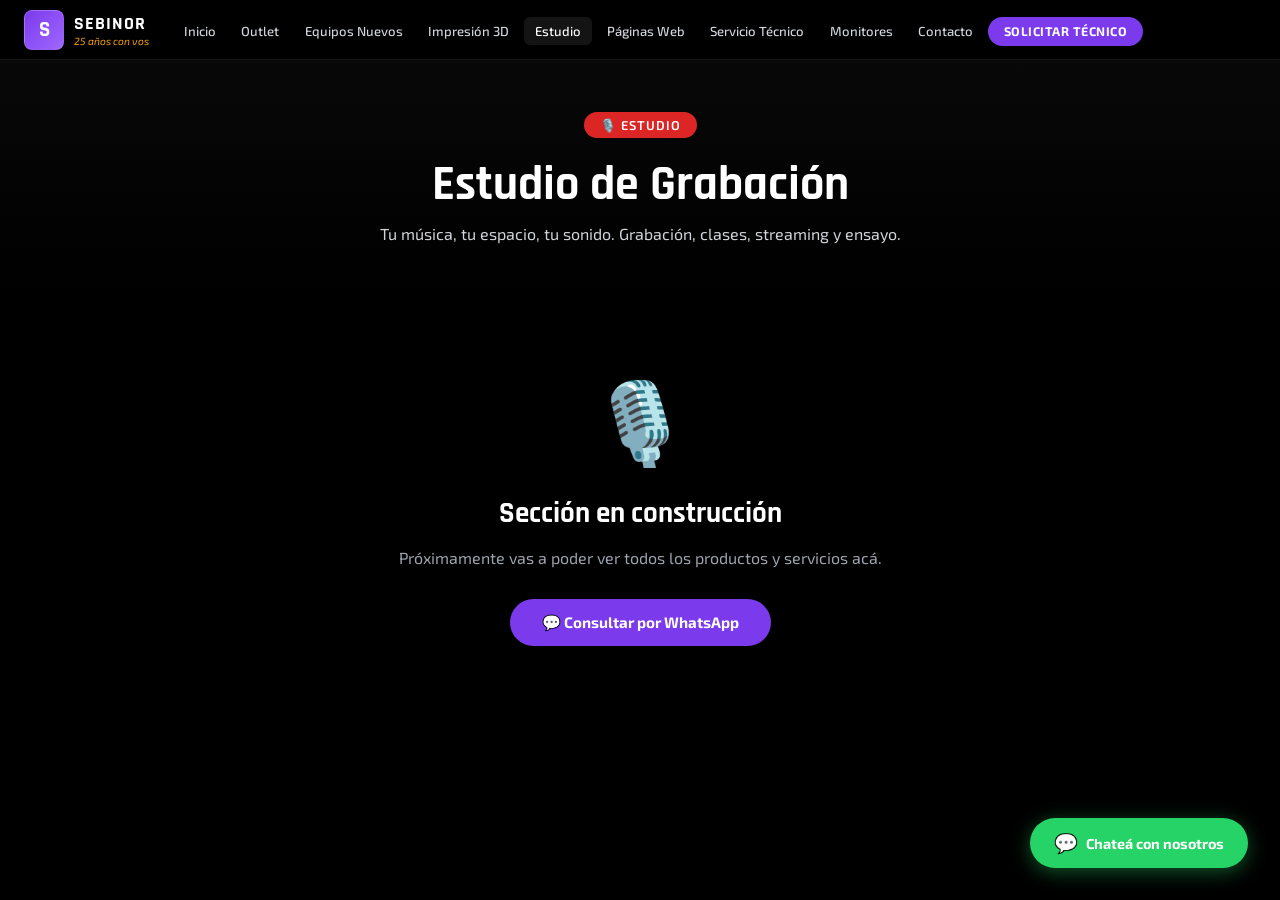
<file: pages/estudio.html>
<!DOCTYPE html>
<html lang="es">
<head>
<meta charset="UTF-8">
<meta name="viewport" content="width=device-width, initial-scale=1.0">
<title>Estudio de Grabación - SEBINOR</title>
<link href="https://fonts.googleapis.com/css2?family=Rajdhani:wght@400;500;600;700&family=Exo+2:wght@300;400;500;600;700&display=swap" rel="stylesheet">
<link rel="stylesheet" href="../css/style.css">
</head>
<body>
<nav class="navbar" id="navbar">
  <div class="nav-container">
    <div class="nav-logo">
      <a href="../index.html" style="display:flex;align-items:center;gap:0.6rem;">
        <div class="logo-icon">S</div>
        <div class="logo-text"><span class="logo-name">SEBINOR</span><span class="logo-slogan">25 años con vos</span></div>
      </a>
    </div>
    <button class="nav-toggle" id="navToggle">☰</button>
    <ul class="nav-menu" id="navMenu">
      <li><a href="../index.html" class="nav-link">Inicio</a></li>
      <li><a href="outlet.html" class="nav-link">Outlet</a></li>
      <li><a href="equipos.html" class="nav-link">Equipos Nuevos</a></li>
      <li><a href="impresion3d.html" class="nav-link">Impresión 3D</a></li>
      <li><a href="estudio.html" class="nav-link">Estudio</a></li>
      <li><a href="paginasweb.html" class="nav-link">Páginas Web</a></li>
      <li><a href="servicio.html" class="nav-link">Servicio Técnico</a></li>
      <li><a href="monitores.html" class="nav-link">Monitores</a></li>
      <li><a href="../index.html#contacto" class="nav-link">Contacto</a></li>
      <li><a href="https://wa.me/5491526106011" class="btn-solicitar" target="_blank">SOLICITAR TÉCNICO</a></li>
    </ul>
  </div>
</nav>
<div class="page-hero">
  <div class="page-badge" style="background:#dc2626;">🎙️ ESTUDIO</div>
  <h1 class="page-title">Estudio de Grabación</h1>
  <p class="page-sub">Tu música, tu espacio, tu sonido. Grabación, clases, streaming y ensayo.</p>
</div>
<div style="text-align:center;padding:5rem 1.5rem;">
  <div style="font-size:5rem;margin-bottom:1.5rem;">🎙️</div>
  <h2 style="font-family:'Rajdhani',sans-serif;font-size:1.8rem;margin-bottom:1rem;">Sección en construcción</h2>
  <p style="color:#9ca3af;margin-bottom:2rem;">Próximamente vas a poder ver todos los productos y servicios acá.</p>
  <a href="https://wa.me/5491526106011?text=Consulta%20por%20Estudio de Grabación" class="btn-cta" style="display:inline-flex;align-items:center;gap:0.5rem;background:#7c3aed;color:#fff;padding:0.9rem 2rem;border-radius:30px;font-weight:700;" target="_blank">💬 Consultar por WhatsApp</a>
</div>
<a href="https://wa.me/5491526106011" class="whatsapp-float" target="_blank"><span class="wa-icon">💬</span> Chateá con nosotros</a>
<script src="../js/main.js"></script>
</body>
</html>
</file>
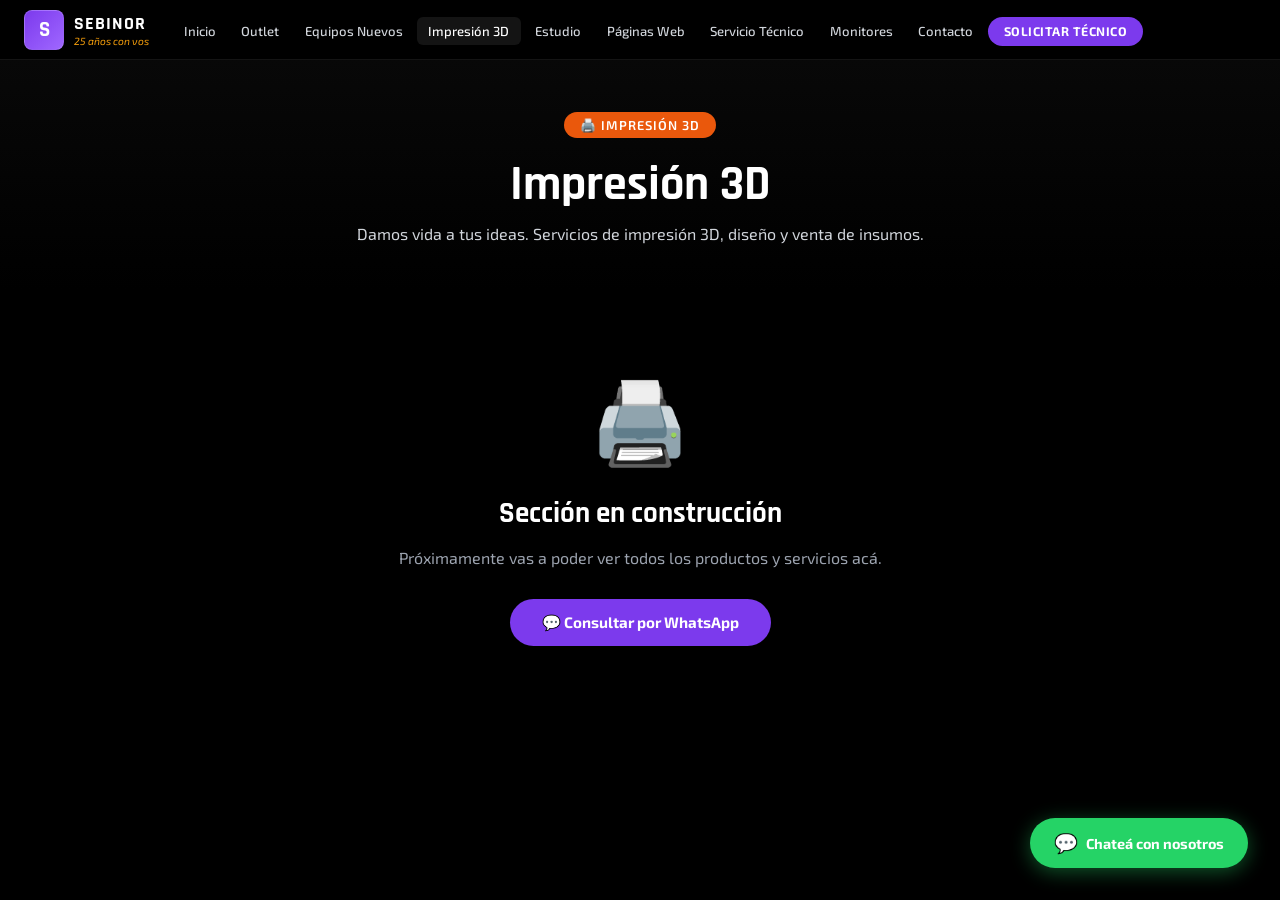
<file: pages/impresion3d.html>
<!DOCTYPE html>
<html lang="es">
<head>
<meta charset="UTF-8">
<meta name="viewport" content="width=device-width, initial-scale=1.0">
<title>Impresión 3D - SEBINOR</title>
<link href="https://fonts.googleapis.com/css2?family=Rajdhani:wght@400;500;600;700&family=Exo+2:wght@300;400;500;600;700&display=swap" rel="stylesheet">
<link rel="stylesheet" href="../css/style.css">
</head>
<body>
<nav class="navbar" id="navbar">
  <div class="nav-container">
    <div class="nav-logo">
      <a href="../index.html" style="display:flex;align-items:center;gap:0.6rem;">
        <div class="logo-icon">S</div>
        <div class="logo-text"><span class="logo-name">SEBINOR</span><span class="logo-slogan">25 años con vos</span></div>
      </a>
    </div>
    <button class="nav-toggle" id="navToggle">☰</button>
    <ul class="nav-menu" id="navMenu">
      <li><a href="../index.html" class="nav-link">Inicio</a></li>
      <li><a href="outlet.html" class="nav-link">Outlet</a></li>
      <li><a href="equipos.html" class="nav-link">Equipos Nuevos</a></li>
      <li><a href="impresion3d.html" class="nav-link">Impresión 3D</a></li>
      <li><a href="estudio.html" class="nav-link">Estudio</a></li>
      <li><a href="paginasweb.html" class="nav-link">Páginas Web</a></li>
      <li><a href="servicio.html" class="nav-link">Servicio Técnico</a></li>
      <li><a href="monitores.html" class="nav-link">Monitores</a></li>
      <li><a href="../index.html#contacto" class="nav-link">Contacto</a></li>
      <li><a href="https://wa.me/5491526106011" class="btn-solicitar" target="_blank">SOLICITAR TÉCNICO</a></li>
    </ul>
  </div>
</nav>
<div class="page-hero">
  <div class="page-badge" style="background:#ea580c;">🖨️ IMPRESIÓN 3D</div>
  <h1 class="page-title">Impresión 3D</h1>
  <p class="page-sub">Damos vida a tus ideas. Servicios de impresión 3D, diseño y venta de insumos.</p>
</div>
<div style="text-align:center;padding:5rem 1.5rem;">
  <div style="font-size:5rem;margin-bottom:1.5rem;">🖨️</div>
  <h2 style="font-family:'Rajdhani',sans-serif;font-size:1.8rem;margin-bottom:1rem;">Sección en construcción</h2>
  <p style="color:#9ca3af;margin-bottom:2rem;">Próximamente vas a poder ver todos los productos y servicios acá.</p>
  <a href="https://wa.me/5491526106011?text=Consulta%20por%20Impresión 3D" class="btn-cta" style="display:inline-flex;align-items:center;gap:0.5rem;background:#7c3aed;color:#fff;padding:0.9rem 2rem;border-radius:30px;font-weight:700;" target="_blank">💬 Consultar por WhatsApp</a>
</div>
<a href="https://wa.me/5491526106011" class="whatsapp-float" target="_blank"><span class="wa-icon">💬</span> Chateá con nosotros</a>
<script src="../js/main.js"></script>
</body>
</html>
</file>
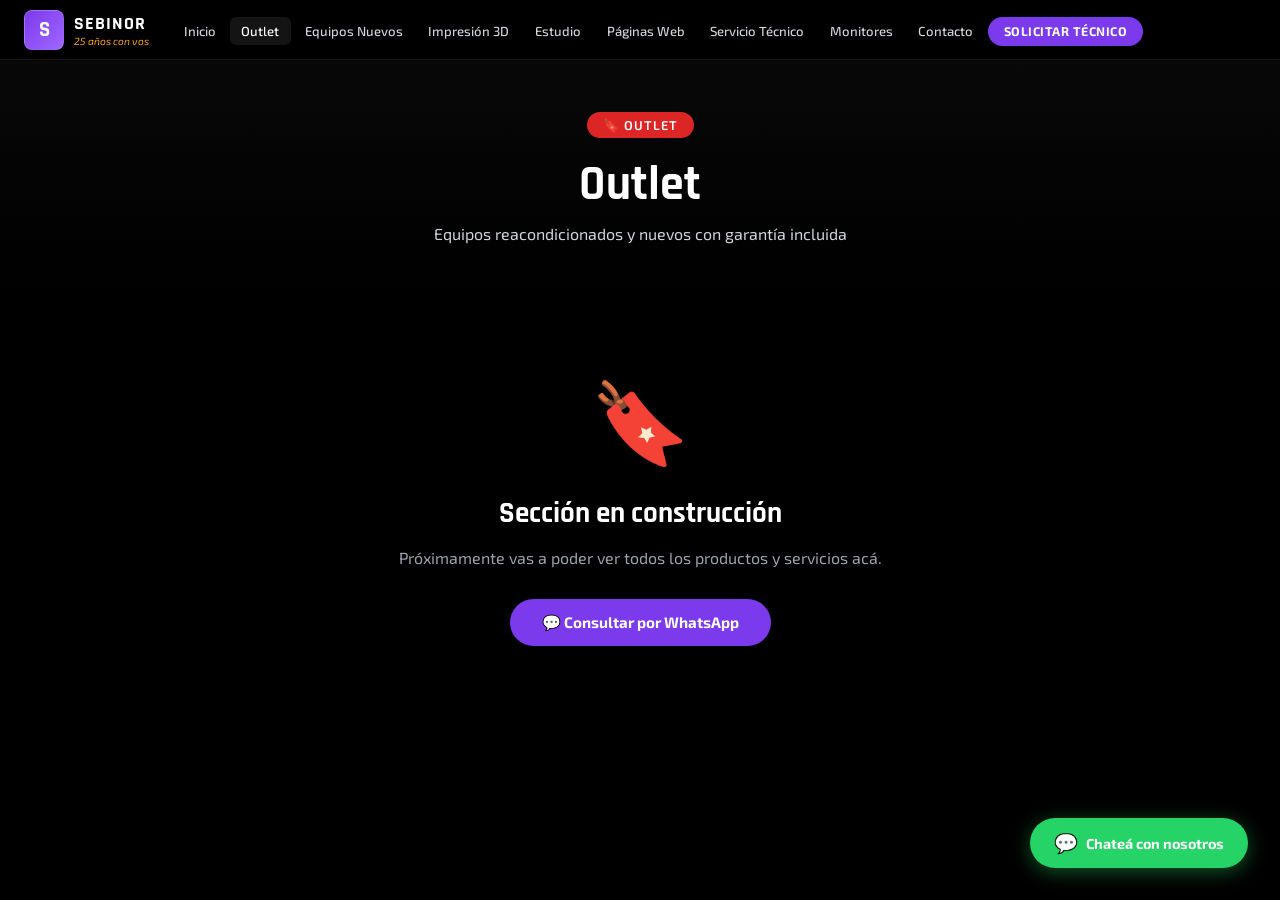
<file: pages/outlet.html>
<!DOCTYPE html>
<html lang="es">
<head>
<meta charset="UTF-8">
<meta name="viewport" content="width=device-width, initial-scale=1.0">
<title>Outlet - SEBINOR</title>
<link href="https://fonts.googleapis.com/css2?family=Rajdhani:wght@400;500;600;700&family=Exo+2:wght@300;400;500;600;700&display=swap" rel="stylesheet">
<link rel="stylesheet" href="../css/style.css">
</head>
<body>
<nav class="navbar" id="navbar">
  <div class="nav-container">
    <div class="nav-logo">
      <a href="../index.html" style="display:flex;align-items:center;gap:0.6rem;">
        <div class="logo-icon">S</div>
        <div class="logo-text"><span class="logo-name">SEBINOR</span><span class="logo-slogan">25 años con vos</span></div>
      </a>
    </div>
    <button class="nav-toggle" id="navToggle">☰</button>
    <ul class="nav-menu" id="navMenu">
      <li><a href="../index.html" class="nav-link">Inicio</a></li>
      <li><a href="outlet.html" class="nav-link">Outlet</a></li>
      <li><a href="equipos.html" class="nav-link">Equipos Nuevos</a></li>
      <li><a href="impresion3d.html" class="nav-link">Impresión 3D</a></li>
      <li><a href="estudio.html" class="nav-link">Estudio</a></li>
      <li><a href="paginasweb.html" class="nav-link">Páginas Web</a></li>
      <li><a href="servicio.html" class="nav-link">Servicio Técnico</a></li>
      <li><a href="monitores.html" class="nav-link">Monitores</a></li>
      <li><a href="../index.html#contacto" class="nav-link">Contacto</a></li>
      <li><a href="https://wa.me/5491526106011" class="btn-solicitar" target="_blank">SOLICITAR TÉCNICO</a></li>
    </ul>
  </div>
</nav>
<div class="page-hero">
  <div class="page-badge" style="background:#dc2626;">🔖 OUTLET</div>
  <h1 class="page-title">Outlet</h1>
  <p class="page-sub">Equipos reacondicionados y nuevos con garantía incluida</p>
</div>
<div style="text-align:center;padding:5rem 1.5rem;">
  <div style="font-size:5rem;margin-bottom:1.5rem;">🔖</div>
  <h2 style="font-family:'Rajdhani',sans-serif;font-size:1.8rem;margin-bottom:1rem;">Sección en construcción</h2>
  <p style="color:#9ca3af;margin-bottom:2rem;">Próximamente vas a poder ver todos los productos y servicios acá.</p>
  <a href="https://wa.me/5491526106011?text=Consulta%20por%20Outlet" class="btn-cta" style="display:inline-flex;align-items:center;gap:0.5rem;background:#7c3aed;color:#fff;padding:0.9rem 2rem;border-radius:30px;font-weight:700;" target="_blank">💬 Consultar por WhatsApp</a>
</div>
<a href="https://wa.me/5491526106011" class="whatsapp-float" target="_blank"><span class="wa-icon">💬</span> Chateá con nosotros</a>
<script src="../js/main.js"></script>
</body>
</html>
</file>
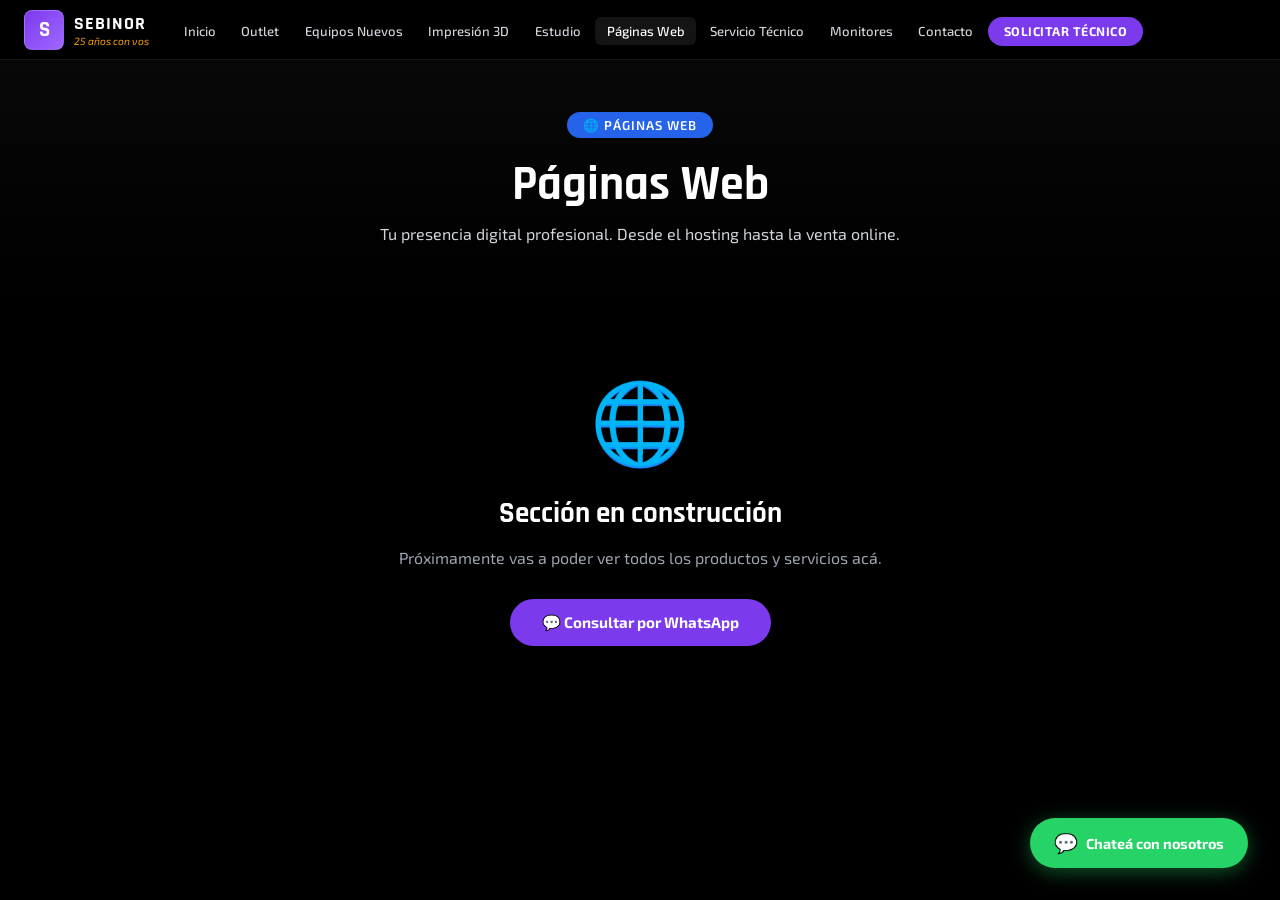
<file: pages/paginasweb.html>
<!DOCTYPE html>
<html lang="es">
<head>
<meta charset="UTF-8">
<meta name="viewport" content="width=device-width, initial-scale=1.0">
<title>Páginas Web - SEBINOR</title>
<link href="https://fonts.googleapis.com/css2?family=Rajdhani:wght@400;500;600;700&family=Exo+2:wght@300;400;500;600;700&display=swap" rel="stylesheet">
<link rel="stylesheet" href="../css/style.css">
</head>
<body>
<nav class="navbar" id="navbar">
  <div class="nav-container">
    <div class="nav-logo">
      <a href="../index.html" style="display:flex;align-items:center;gap:0.6rem;">
        <div class="logo-icon">S</div>
        <div class="logo-text"><span class="logo-name">SEBINOR</span><span class="logo-slogan">25 años con vos</span></div>
      </a>
    </div>
    <button class="nav-toggle" id="navToggle">☰</button>
    <ul class="nav-menu" id="navMenu">
      <li><a href="../index.html" class="nav-link">Inicio</a></li>
      <li><a href="outlet.html" class="nav-link">Outlet</a></li>
      <li><a href="equipos.html" class="nav-link">Equipos Nuevos</a></li>
      <li><a href="impresion3d.html" class="nav-link">Impresión 3D</a></li>
      <li><a href="estudio.html" class="nav-link">Estudio</a></li>
      <li><a href="paginasweb.html" class="nav-link">Páginas Web</a></li>
      <li><a href="servicio.html" class="nav-link">Servicio Técnico</a></li>
      <li><a href="monitores.html" class="nav-link">Monitores</a></li>
      <li><a href="../index.html#contacto" class="nav-link">Contacto</a></li>
      <li><a href="https://wa.me/5491526106011" class="btn-solicitar" target="_blank">SOLICITAR TÉCNICO</a></li>
    </ul>
  </div>
</nav>
<div class="page-hero">
  <div class="page-badge" style="background:#2563eb;">🌐 PÁGINAS WEB</div>
  <h1 class="page-title">Páginas Web</h1>
  <p class="page-sub">Tu presencia digital profesional. Desde el hosting hasta la venta online.</p>
</div>
<div style="text-align:center;padding:5rem 1.5rem;">
  <div style="font-size:5rem;margin-bottom:1.5rem;">🌐</div>
  <h2 style="font-family:'Rajdhani',sans-serif;font-size:1.8rem;margin-bottom:1rem;">Sección en construcción</h2>
  <p style="color:#9ca3af;margin-bottom:2rem;">Próximamente vas a poder ver todos los productos y servicios acá.</p>
  <a href="https://wa.me/5491526106011?text=Consulta%20por%20Páginas Web" class="btn-cta" style="display:inline-flex;align-items:center;gap:0.5rem;background:#7c3aed;color:#fff;padding:0.9rem 2rem;border-radius:30px;font-weight:700;" target="_blank">💬 Consultar por WhatsApp</a>
</div>
<a href="https://wa.me/5491526106011" class="whatsapp-float" target="_blank"><span class="wa-icon">💬</span> Chateá con nosotros</a>
<script src="../js/main.js"></script>
</body>
</html>
</file>
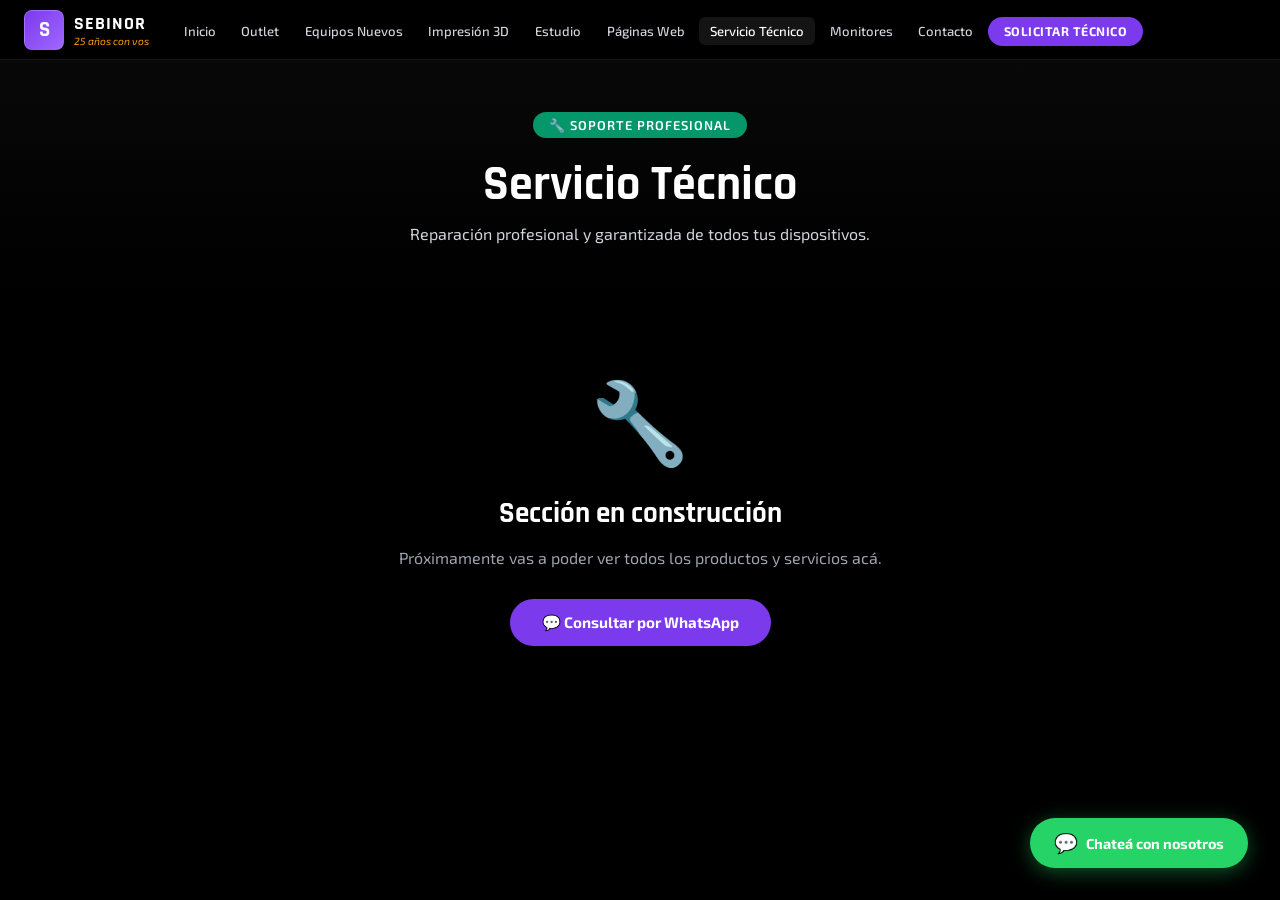
<file: pages/servicio.html>
<!DOCTYPE html>
<html lang="es">
<head>
<meta charset="UTF-8">
<meta name="viewport" content="width=device-width, initial-scale=1.0">
<title>Servicio Técnico - SEBINOR</title>
<link href="https://fonts.googleapis.com/css2?family=Rajdhani:wght@400;500;600;700&family=Exo+2:wght@300;400;500;600;700&display=swap" rel="stylesheet">
<link rel="stylesheet" href="../css/style.css">
</head>
<body>
<nav class="navbar" id="navbar">
  <div class="nav-container">
    <div class="nav-logo">
      <a href="../index.html" style="display:flex;align-items:center;gap:0.6rem;">
        <div class="logo-icon">S</div>
        <div class="logo-text"><span class="logo-name">SEBINOR</span><span class="logo-slogan">25 años con vos</span></div>
      </a>
    </div>
    <button class="nav-toggle" id="navToggle">☰</button>
    <ul class="nav-menu" id="navMenu">
      <li><a href="../index.html" class="nav-link">Inicio</a></li>
      <li><a href="outlet.html" class="nav-link">Outlet</a></li>
      <li><a href="equipos.html" class="nav-link">Equipos Nuevos</a></li>
      <li><a href="impresion3d.html" class="nav-link">Impresión 3D</a></li>
      <li><a href="estudio.html" class="nav-link">Estudio</a></li>
      <li><a href="paginasweb.html" class="nav-link">Páginas Web</a></li>
      <li><a href="servicio.html" class="nav-link">Servicio Técnico</a></li>
      <li><a href="monitores.html" class="nav-link">Monitores</a></li>
      <li><a href="../index.html#contacto" class="nav-link">Contacto</a></li>
      <li><a href="https://wa.me/5491526106011" class="btn-solicitar" target="_blank">SOLICITAR TÉCNICO</a></li>
    </ul>
  </div>
</nav>
<div class="page-hero">
  <div class="page-badge" style="background:#059669;">🔧 SOPORTE PROFESIONAL</div>
  <h1 class="page-title">Servicio Técnico</h1>
  <p class="page-sub">Reparación profesional y garantizada de todos tus dispositivos.</p>
</div>
<div style="text-align:center;padding:5rem 1.5rem;">
  <div style="font-size:5rem;margin-bottom:1.5rem;">🔧</div>
  <h2 style="font-family:'Rajdhani',sans-serif;font-size:1.8rem;margin-bottom:1rem;">Sección en construcción</h2>
  <p style="color:#9ca3af;margin-bottom:2rem;">Próximamente vas a poder ver todos los productos y servicios acá.</p>
  <a href="https://wa.me/5491526106011?text=Consulta%20por%20Servicio Técnico" class="btn-cta" style="display:inline-flex;align-items:center;gap:0.5rem;background:#7c3aed;color:#fff;padding:0.9rem 2rem;border-radius:30px;font-weight:700;" target="_blank">💬 Consultar por WhatsApp</a>
</div>
<a href="https://wa.me/5491526106011" class="whatsapp-float" target="_blank"><span class="wa-icon">💬</span> Chateá con nosotros</a>
<script src="../js/main.js"></script>
</body>
</html>
</file>
<file: css/style.css>
*, *::before, *::after { box-sizing: border-box; margin: 0; padding: 0; }

:root {
  --purple: #7c3aed;
  --purple-light: #9f67ff;
  --purple-dark: #5b21b6;
  --orange: #f97316;
  --orange-dark: #ea580c;
  --red: #ef4444;
  --green: #22c55e;
  --blue: #3b82f6;
  --cyan: #06b6d4;
  --yellow: #eab308;
  --bg: #000000;
  --bg2: #0a0a0a;
  --bg3: #111111;
  --bg4: #1a1a1a;
  --card: #111827;
  --card2: #1f2937;
  --text: #ffffff;
  --text2: #d1d5db;
  --text3: #9ca3af;
  --border: rgba(255,255,255,0.08);
  --gold: #f59e0b;
}

html { scroll-behavior: smooth; }

body {
  font-family: 'Exo 2', sans-serif;
  background: var(--bg);
  color: var(--text);
  overflow-x: hidden;
}

a { text-decoration: none; color: inherit; }

/* ── NAVBAR ── */
.navbar {
  position: fixed; top: 0; left: 0; right: 0; z-index: 1000;
  background: rgba(0,0,0,0.92);
  backdrop-filter: blur(12px);
  border-bottom: 1px solid var(--border);
  padding: 0.6rem 0;
}
.nav-container {
  max-width: 1400px; margin: 0 auto;
  display: flex; align-items: center; gap: 1.5rem;
  padding: 0 1.5rem;
}
.nav-logo { display: flex; align-items: center; flex-shrink: 0; }
.nav-logo-img { height: 48px; width: auto; display: block; }
.logo-icon {
  width: 40px; height: 40px; border-radius: 8px;
  background: linear-gradient(135deg, var(--purple), var(--purple-light));
  display: flex; align-items: center; justify-content: center;
  font-family: 'Rajdhani', sans-serif; font-weight: 700; font-size: 1.3rem;
  border: 1px solid rgba(255,255,255,0.15);
}
.logo-name { font-family: 'Rajdhani', sans-serif; font-weight: 700; font-size: 1.1rem; letter-spacing: 1px; }
.logo-slogan { display: block; font-size: 0.65rem; color: var(--gold); font-style: italic; }
.hero-logo-img { width: min(500px, 80vw); height: auto; display: block; margin: 0 auto; filter: drop-shadow(0 0 40px rgba(0,180,255,0.4)); }
.nav-menu {
  display: flex; align-items: center; gap: 0.2rem;
  list-style: none; flex-wrap: wrap;
}
.nav-link {
  padding: 0.4rem 0.7rem; border-radius: 6px;
  font-size: 0.82rem; font-weight: 500; color: var(--text2);
  transition: all 0.2s; white-space: nowrap;
}
.nav-link:hover, .nav-link.active { color: #fff; background: rgba(255,255,255,0.08); }
.btn-solicitar {
  background: var(--purple); color: #fff;
  padding: 0.45rem 1rem; border-radius: 20px;
  font-size: 0.78rem; font-weight: 700; letter-spacing: 0.5px;
  white-space: nowrap; transition: background 0.2s;
}
.btn-solicitar:hover { background: var(--purple-light); }
.nav-toggle { display: none; background: none; border: 1px solid var(--border); color: #fff; padding: 0.3rem 0.6rem; border-radius: 6px; cursor: pointer; font-size: 1.2rem; }

/* ── HERO ── */
.hero {
  position: relative; height: 60vh; min-height: 380px;
  margin-top: 56px; overflow: hidden;
}
.hero-slides { width: 100%; height: 100%; position: relative; }
.hero-slide {
  position: absolute; inset: 0;
  display: flex; align-items: center; justify-content: center;
  opacity: 0; transition: opacity 0.8s ease;
}
.hero-slide.active { opacity: 1; }
.hero-content { text-align: center; z-index: 2; padding: 2rem; }
.logo-badge {
  display: inline-flex; flex-direction: column; align-items: center;
  background: rgba(255,255,255,0.04);
  border: 1px solid rgba(255,255,255,0.15);
  border-radius: 12px; padding: 2rem 3rem;
  backdrop-filter: blur(10px);
  box-shadow: 0 0 80px rgba(124,58,237,0.3);
}
.badge-name {
  font-family: 'Rajdhani', sans-serif; font-size: 4rem; font-weight: 700;
  letter-spacing: 6px; color: #fff;
  text-shadow: 0 0 40px rgba(124,58,237,0.8);
}
.badge-sub { font-size: 1rem; letter-spacing: 8px; color: var(--text2); margin-top: -0.5rem; }
.badge-year { font-size: 0.8rem; color: var(--text3); margin-top: 0.3rem; letter-spacing: 3px; }
.hero-slogan {
  margin-top: 1.5rem; font-size: 1.5rem; font-style: italic;
  color: var(--gold); font-family: 'Rajdhani', sans-serif;
}
.slide-title { font-family: 'Rajdhani', sans-serif; font-size: 3rem; font-weight: 700; color: #fff; }
.slide-sub { font-size: 1.1rem; color: var(--text2); margin-top: 0.5rem; }
.hero-arrow {
  position: absolute; top: 50%; transform: translateY(-50%);
  background: rgba(255,255,255,0.1); border: 1px solid var(--border);
  color: #fff; padding: 0.8rem 1.2rem; border-radius: 8px;
  cursor: pointer; font-size: 1.5rem; transition: all 0.2s; z-index: 3;
}
.hero-arrow:hover { background: rgba(255,255,255,0.2); }
.prev { left: 1rem; } .next { right: 1rem; }
.hero-dots { position: absolute; bottom: 2rem; left: 50%; transform: translateX(-50%); display: flex; gap: 8px; z-index: 3; }
.dot { width: 8px; height: 8px; border-radius: 50%; background: rgba(255,255,255,0.3); cursor: pointer; transition: all 0.3s; }
.dot.active { background: var(--purple); width: 24px; border-radius: 4px; }

/* ── CATEGORIES ── */
.categories { padding: 3rem 1.5rem; max-width: 1200px; margin: 0 auto; }
.categories-title { text-align: center; color: var(--text2); margin-bottom: 1.5rem; font-size: 1rem; }
.cat-grid { display: flex; flex-wrap: wrap; gap: 0.7rem; justify-content: center; }
.cat-btn {
  padding: 0.7rem 1.4rem; border-radius: 8px;
  font-weight: 600; font-size: 0.9rem; cursor: pointer;
  transition: transform 0.2s, opacity 0.2s; color: #fff;
}
.cat-btn:hover { transform: translateY(-2px); opacity: 0.9; }
.cat-pc { background: #7c3aed; }
.cat-consolas { background: #dc2626; }
.cat-electronica { background: #0891b2; }
.cat-3d { background: #ea580c; }
.cat-estudio { background: #dc2626; }
.cat-web { background: #2563eb; }
.cat-outlet { background: #7c3aed; }
.cat-servicio { background: #059669; }

/* ── BANNER HOGAR ── */
.banner-hogar {
  margin: 0 1.5rem 2rem;
  background: linear-gradient(135deg, #4f46e5 0%, #7c3aed 100%);
  border-radius: 16px; padding: 1.5rem 2rem;
  max-width: 1200px; margin-left: auto; margin-right: auto;
}
.banner-content { display: flex; align-items: center; gap: 1.5rem; flex-wrap: wrap; }
.banner-icon { font-size: 2.5rem; }
.banner-text { flex: 1; }
.banner-small { font-size: 0.75rem; letter-spacing: 2px; opacity: 0.8; }
.banner-title { font-size: 1.5rem; font-weight: 700; font-family: 'Rajdhani', sans-serif; }
.banner-desc { font-size: 0.85rem; opacity: 0.85; }
.banner-btn {
  background: rgba(255,255,255,0.15); border: 1px solid rgba(255,255,255,0.3);
  color: #fff; padding: 0.6rem 1.5rem; border-radius: 8px;
  font-weight: 600; transition: background 0.2s; white-space: nowrap;
}
.banner-btn:hover { background: rgba(255,255,255,0.25); }

/* ── SOCIAL PROOF ── */
.social-proof {
  text-align: center; padding: 1.5rem;
  display: flex; flex-direction: column; align-items: center; gap: 0.8rem;
}
.btn-tiktok {
  background: #000; border: 1px solid #333; color: #fff;
  padding: 0.7rem 2rem; border-radius: 30px; font-weight: 600;
  display: inline-block; transition: border-color 0.2s;
}
.btn-tiktok:hover { border-color: #fff; }
.btn-review {
  background: #fff; color: #000;
  padding: 0.7rem 2rem; border-radius: 30px; font-weight: 600;
  display: inline-block; transition: opacity 0.2s;
}
.btn-review:hover { opacity: 0.85; }
.stars { color: var(--gold); font-size: 1.3rem; }
.rating { color: var(--gold); font-weight: 700; font-size: 1.1rem; }
.thanks { color: var(--gold); font-style: italic; font-family: 'Rajdhani', sans-serif; font-size: 1.1rem; }

/* ── SERVICES ── */
.services { padding: 3rem 1.5rem; background: var(--bg2); }
.services-grid {
  display: grid; grid-template-columns: repeat(auto-fit, minmax(220px, 1fr));
  gap: 1.5rem; max-width: 1200px; margin: 0 auto;
}
.service-card {
  background: var(--card); border: 1px solid var(--border);
  border-radius: 16px; padding: 2rem 1.5rem; text-align: center;
  transition: transform 0.2s, border-color 0.2s;
}
.service-card:hover { transform: translateY(-4px); border-color: var(--purple); }
.service-icon { font-size: 2.5rem; margin-bottom: 1rem; }
.service-card h3 { font-family: 'Rajdhani', sans-serif; font-size: 1.2rem; font-weight: 700; margin-bottom: 0.7rem; }
.service-card p { color: var(--text3); font-size: 0.9rem; line-height: 1.6; }

/* ── CONTACT ── */
.contact-section { padding: 4rem 1.5rem; background: var(--bg); }
.contact-container {
  max-width: 1100px; margin: 0 auto;
  display: grid; grid-template-columns: 1fr 1fr; gap: 3rem;
}
.section-title { font-family: 'Rajdhani', sans-serif; font-size: 2.5rem; font-weight: 700; margin-bottom: 0.3rem; }
.section-sub { color: var(--text3); margin-bottom: 2rem; font-size: 0.95rem; }
.contact-card { background: var(--card); border-radius: 16px; overflow: hidden; margin-bottom: 2rem; }
.contact-item {
  display: flex; align-items: flex-start; gap: 1rem;
  padding: 1rem 1.5rem; border-bottom: 1px solid var(--border);
}
.contact-item:last-child { border-bottom: none; }
.contact-icon { font-size: 1.4rem; }
.contact-label { font-size: 0.8rem; color: var(--text3); margin-bottom: 0.2rem; }
.contact-value { font-weight: 600; }
.reviews { }
.reviews h3 { font-family: 'Rajdhani', sans-serif; font-size: 1.2rem; font-weight: 700; margin-bottom: 1rem; }
.review-card { background: var(--card); border-radius: 12px; padding: 1.2rem; margin-bottom: 1rem; }
.review-stars { color: var(--gold); margin-bottom: 0.5rem; font-size: 1.1rem; }
.review-card p { color: var(--text2); font-size: 0.9rem; font-style: italic; margin-bottom: 0.5rem; }
.review-card span { color: var(--purple-light); font-size: 0.85rem; }
.contact-form-wrapper {
  background: var(--card); border-radius: 16px; padding: 2rem;
  border: 1px solid var(--border); height: fit-content;
}
.contact-form-wrapper h3 { font-family: 'Rajdhani', sans-serif; font-size: 1.3rem; font-weight: 700; margin-bottom: 0.3rem; }
.contact-form-wrapper > p { color: var(--text3); font-size: 0.9rem; margin-bottom: 1.5rem; }
.form-group { margin-bottom: 1rem; }
.form-group label { display: block; font-size: 0.85rem; color: var(--text2); margin-bottom: 0.4rem; }
.form-group input, .form-group textarea {
  width: 100%; background: var(--bg); border: 1px solid var(--border);
  border-radius: 8px; padding: 0.75rem 1rem; color: #fff; font-size: 0.9rem;
  font-family: 'Exo 2', sans-serif; transition: border-color 0.2s;
}
.form-group input:focus, .form-group textarea:focus { outline: none; border-color: var(--purple); }
.form-group textarea { height: 120px; resize: vertical; }
.btn-enviar {
  width: 100%; background: var(--purple); color: #fff;
  border: none; padding: 0.9rem; border-radius: 8px;
  font-size: 0.95rem; font-weight: 700; cursor: pointer;
  font-family: 'Exo 2', sans-serif; letter-spacing: 1px;
  transition: background 0.2s;
}
.btn-enviar:hover { background: var(--purple-light); }

/* ── FOOTER ── */
.footer { background: var(--bg2); border-top: 1px solid var(--border); padding: 3rem 1.5rem 1rem; }
.footer-container {
  max-width: 1200px; margin: 0 auto;
  display: grid; grid-template-columns: 2fr 1fr 1.5fr 1.5fr; gap: 2rem;
  margin-bottom: 2rem;
}
.footer-logo { display: flex; align-items: center; gap: 0.6rem; margin-bottom: 0.5rem; }
.footer-slogan { color: var(--gold); font-style: italic; font-size: 0.9rem; margin-bottom: 0.8rem; font-family: 'Rajdhani', sans-serif; }
.footer-desc { color: var(--text3); font-size: 0.85rem; line-height: 1.6; }
.footer-links h4, .footer-contact h4, .footer-hours h4 {
  font-family: 'Rajdhani', sans-serif; font-size: 1rem; font-weight: 700;
  margin-bottom: 1rem; color: #fff;
}
.footer-links ul { list-style: none; }
.footer-links ul li { margin-bottom: 0.5rem; }
.footer-links ul li a { color: var(--text3); font-size: 0.9rem; transition: color 0.2s; }
.footer-links ul li a:hover { color: #fff; }
.footer-contact p, .footer-hours p { color: var(--text3); font-size: 0.85rem; margin-bottom: 0.4rem; }
.social-links { display: flex; gap: 0.5rem; margin-top: 0.5rem; }
.social-btn {
  background: var(--card2); border: 1px solid var(--border);
  color: var(--text2); padding: 0.4rem 0.9rem; border-radius: 20px;
  font-size: 0.8rem; transition: all 0.2s;
}
.social-btn:hover { background: var(--purple); color: #fff; border-color: var(--purple); }
.footer-bottom {
  border-top: 1px solid var(--border); padding-top: 1.5rem;
  display: flex; justify-content: space-between; align-items: center;
  flex-wrap: wrap; gap: 0.5rem; max-width: 1200px; margin: 0 auto;
}
.footer-bottom span { color: var(--text3); font-size: 0.8rem; }
.footer-bottom a { color: var(--text3); font-size: 0.8rem; margin-left: 1.5rem; transition: color 0.2s; }
.footer-bottom a:hover { color: #fff; }

/* ── WHATSAPP FLOAT ── */
.whatsapp-float {
  position: fixed; bottom: 2rem; right: 2rem; z-index: 999;
  background: #25d366; color: #fff;
  padding: 0.8rem 1.5rem; border-radius: 50px;
  font-weight: 700; font-size: 0.9rem;
  display: flex; align-items: center; gap: 0.5rem;
  box-shadow: 0 4px 20px rgba(37,211,102,0.4);
  transition: transform 0.2s, box-shadow 0.2s;
}
.whatsapp-float:hover { transform: translateY(-3px); box-shadow: 0 6px 25px rgba(37,211,102,0.5); }
.wa-icon { font-size: 1.2rem; }

/* ── SHARED PAGE STYLES ── */
.page-hero {
  padding: 7rem 1.5rem 3rem; text-align: center;
  background: linear-gradient(180deg, var(--bg2) 0%, var(--bg) 100%);
}
.page-badge {
  display: inline-block; background: var(--purple);
  padding: 0.3rem 1rem; border-radius: 20px;
  font-size: 0.8rem; font-weight: 600; letter-spacing: 1px;
  margin-bottom: 1rem;
}
.page-title { font-family: 'Rajdhani', sans-serif; font-size: 3rem; font-weight: 700; margin-bottom: 0.5rem; }
.page-sub { color: var(--text2); max-width: 600px; margin: 0 auto; }
.filter-bar { display: flex; gap: 0.5rem; flex-wrap: wrap; padding: 1.5rem; justify-content: center; }
.filter-btn {
  padding: 0.5rem 1.2rem; border-radius: 20px; cursor: pointer;
  font-size: 0.85rem; font-weight: 600; border: 1px solid var(--border);
  background: transparent; color: var(--text2); transition: all 0.2s;
  font-family: 'Exo 2', sans-serif;
}
.filter-btn.active, .filter-btn:hover { background: var(--purple); color: #fff; border-color: var(--purple); }
.products-grid {
  display: grid; grid-template-columns: repeat(auto-fill, minmax(260px, 1fr));
  gap: 1.5rem; padding: 1rem 1.5rem 3rem; max-width: 1200px; margin: 0 auto;
}
.product-card {
  background: var(--card); border: 1px solid var(--border);
  border-radius: 16px; overflow: hidden; transition: transform 0.2s, border-color 0.2s;
  position: relative;
}
.product-card:hover { transform: translateY(-4px); border-color: var(--purple); }
.product-img { width: 100%; height: 200px; object-fit: cover; background: var(--card2); display: flex; align-items: center; justify-content: center; font-size: 3rem; }
.product-img img { width: 100%; height: 100%; object-fit: cover; }
.product-badges { position: absolute; top: 0.8rem; left: 0.8rem; right: 0.8rem; display: flex; justify-content: space-between; }
.badge-cat { background: var(--purple); color: #fff; font-size: 0.7rem; font-weight: 700; padding: 0.25rem 0.6rem; border-radius: 4px; }
.badge-dest { background: rgba(0,0,0,0.7); color: var(--gold); font-size: 0.7rem; font-weight: 700; padding: 0.25rem 0.6rem; border-radius: 4px; border: 1px solid var(--gold); }
.badge-discount { position: absolute; top: 0.8rem; right: 0.8rem; background: #22c55e; color: #fff; font-size: 0.7rem; font-weight: 700; padding: 0.25rem 0.5rem; border-radius: 4px; }
.product-body { padding: 1.2rem; }
.product-title { font-weight: 700; font-size: 1rem; margin-bottom: 0.4rem; line-height: 1.3; }
.product-desc { color: var(--text3); font-size: 0.82rem; line-height: 1.5; margin-bottom: 0.8rem; }
.product-price { font-size: 1.5rem; font-weight: 700; color: #fff; font-family: 'Rajdhani', sans-serif; }
.product-stock { color: var(--text3); font-size: 0.8rem; float: right; margin-top: 0.4rem; }
.product-brand { color: var(--text3); font-size: 0.75rem; margin-top: 0.3rem; }
.btn-comprar {
  display: flex; align-items: center; justify-content: center; gap: 0.5rem;
  width: 100%; background: var(--purple); color: #fff;
  border: none; padding: 0.75rem; border-radius: 8px;
  font-size: 0.85rem; font-weight: 700; cursor: pointer;
  font-family: 'Exo 2', sans-serif; letter-spacing: 1px;
  margin-top: 1rem; transition: background 0.2s; text-align: center;
}
.btn-comprar:hover { background: var(--purple-light); }
.btn-consultar {
  display: flex; align-items: center; justify-content: center; gap: 0.5rem;
  width: 100%; background: transparent; color: var(--purple-light);
  border: 1px solid var(--purple); padding: 0.75rem; border-radius: 8px;
  font-size: 0.85rem; font-weight: 700; cursor: pointer;
  font-family: 'Exo 2', sans-serif; letter-spacing: 1px;
  margin-top: 0.5rem; transition: all 0.2s; text-align: center;
}
.btn-consultar:hover { background: var(--purple); color: #fff; }
.cta-box {
  background: var(--card); border-radius: 20px; padding: 3rem;
  text-align: center; margin: 0 1.5rem 3rem; max-width: 1200px;
  margin-left: auto; margin-right: auto;
}
.cta-icon { font-size: 2.5rem; margin-bottom: 1rem; }
.cta-box h3 { font-family: 'Rajdhani', sans-serif; font-size: 2rem; font-weight: 700; margin-bottom: 0.5rem; }
.cta-box p { color: var(--text2); margin-bottom: 1.5rem; }
.btn-cta {
  display: inline-flex; align-items: center; gap: 0.5rem;
  background: var(--purple); color: #fff;
  padding: 0.9rem 2rem; border-radius: 30px;
  font-weight: 700; font-size: 0.95rem; transition: background 0.2s;
}
.btn-cta:hover { background: var(--purple-light); }

/* ── RESPONSIVE ── */
@media (max-width: 900px) {
  .nav-toggle { display: block; }
  .nav-menu {
    display: none; flex-direction: column; position: absolute;
    top: 100%; left: 0; right: 0; background: #000;
    border-bottom: 1px solid var(--border); padding: 1rem;
  }
  .nav-menu.open { display: flex; }
  .contact-container { grid-template-columns: 1fr; }
  .footer-container { grid-template-columns: 1fr 1fr; }
  .page-title { font-size: 2.2rem; }
}
@media (max-width: 600px) {
  .footer-container { grid-template-columns: 1fr; }
  .banner-content { flex-direction: column; text-align: center; }
  .hero-arrow { display: none; }
  .badge-name { font-size: 2.5rem; }
  .products-grid { grid-template-columns: 1fr; }
}
</file>
